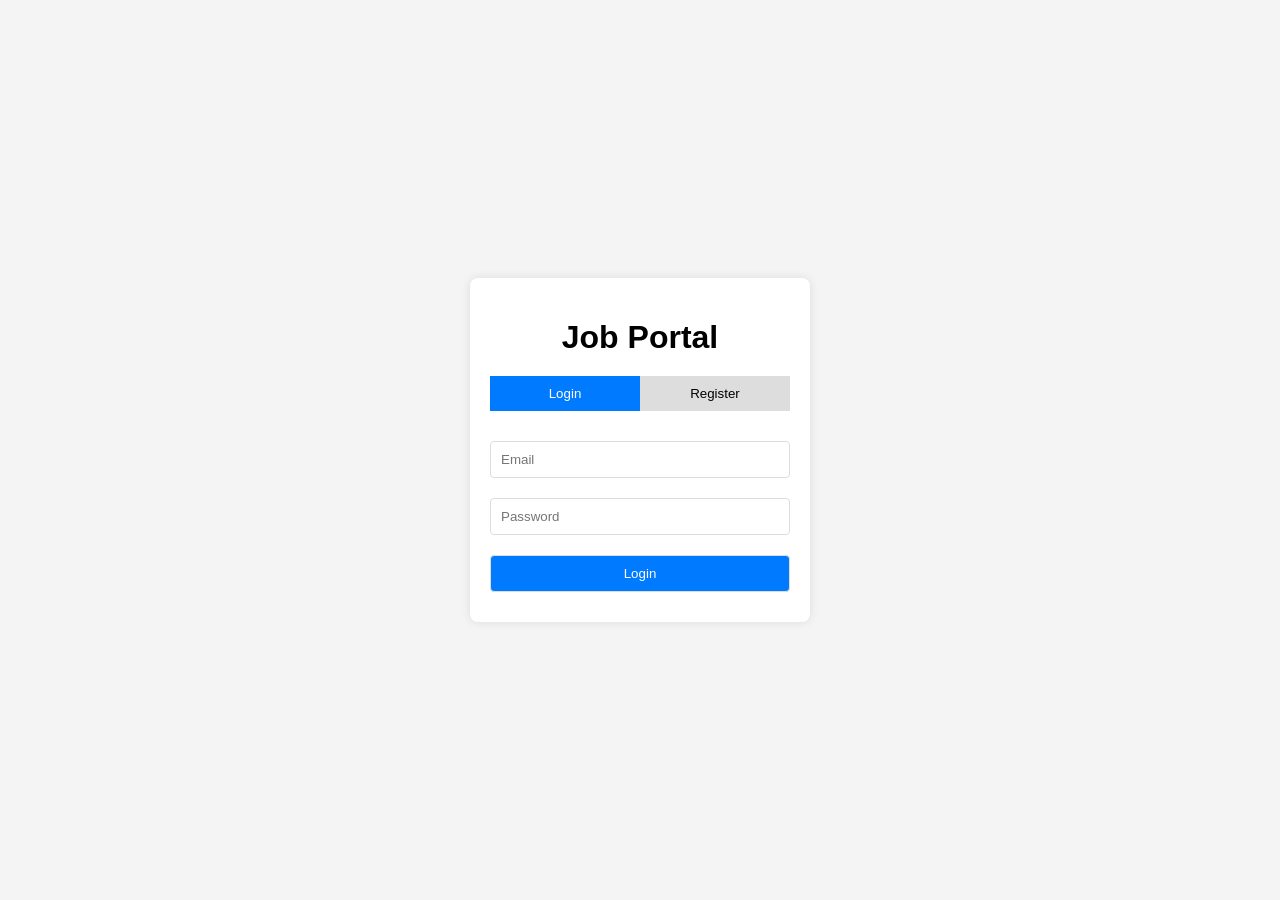
<file: frontend/index.html>
<!DOCTYPE html>
<html lang="en">
<head>
    <meta charset="UTF-8">
    <meta name="viewport" content="width=device-width, initial-scale=1.0">
    <title>Job Portal - Login/Register</title>
    <link rel="stylesheet" href="styles.css">
</head>
<body>
    <div class="container">
        <h1>Job Portal</h1>
        <div class="form-container">
            <div class="form-toggle">
                <button id="loginBtn" class="active">Login</button>
                <button id="registerBtn">Register</button>
            </div>
            <form id="loginForm" class="form">
                <input type="email" id="loginEmail" placeholder="Email" required>
                <input type="password" id="loginPassword" placeholder="Password" required>
                <button type="submit">Login</button>
            </form>
            <form id="registerForm" class="form hidden">
                <input type="text" id="registerName" placeholder="Name" required>
                <input type="email" id="registerEmail" placeholder="Email" required>
                <input type="password" id="registerPassword" placeholder="Password" required>
                <select id="registerRole" required>
                    <option value="">Select Role</option>
                    <option value="CANDIDATE">Candidate</option>
                    <option value="RECRUITER">Recruiter</option>
                </select>
                <button type="submit">Register</button>
            </form>
        </div>
    </div>
    <script src="script.js"></script>
</body>
</html>
</file>
<file: frontend/styles.css>
body {
    font-family: Arial, sans-serif;
    background-color: #f4f4f4;
    display: flex;
    justify-content: center;
    align-items: center;
    height: 100vh;
    margin: 0;
}

.container {
    background: white;
    padding: 20px;
    border-radius: 8px;
    box-shadow: 0 0 10px rgba(0,0,0,0.1);
    width: 300px;
    text-align: center;
}

h1 {
    margin-bottom: 20px;
}

.form-container {
    margin-top: 20px;
}

.form-toggle {
    display: flex;
    margin-bottom: 20px;
}

.form-toggle button {
    flex: 1;
    padding: 10px;
    border: none;
    background: #ddd;
    cursor: pointer;
}

.form-toggle button.active {
    background: #007bff;
    color: white;
}

.form {
    display: flex;
    flex-direction: column;
}

.form input, .form select, .form button {
    margin: 10px 0;
    padding: 10px;
    border: 1px solid #ddd;
    border-radius: 4px;
}

.form button {
    background: #007bff;
    color: white;
    cursor: pointer;
}

.form button:hover {
    background: #0056b3;
}

.hidden {
    display: none;
}

.job-list {
    list-style: none;
    padding: 0;
}

.job-item {
    background: #f9f9f9;
    margin: 10px 0;
    padding: 10px;
    border-radius: 4px;
}

.apply-btn {
    background: #28a745;
    color: white;
    border: none;
    padding: 5px 10px;
    cursor: pointer;
    border-radius: 4px;
}

.apply-btn:hover {
    background: #218838;
}
</file>
